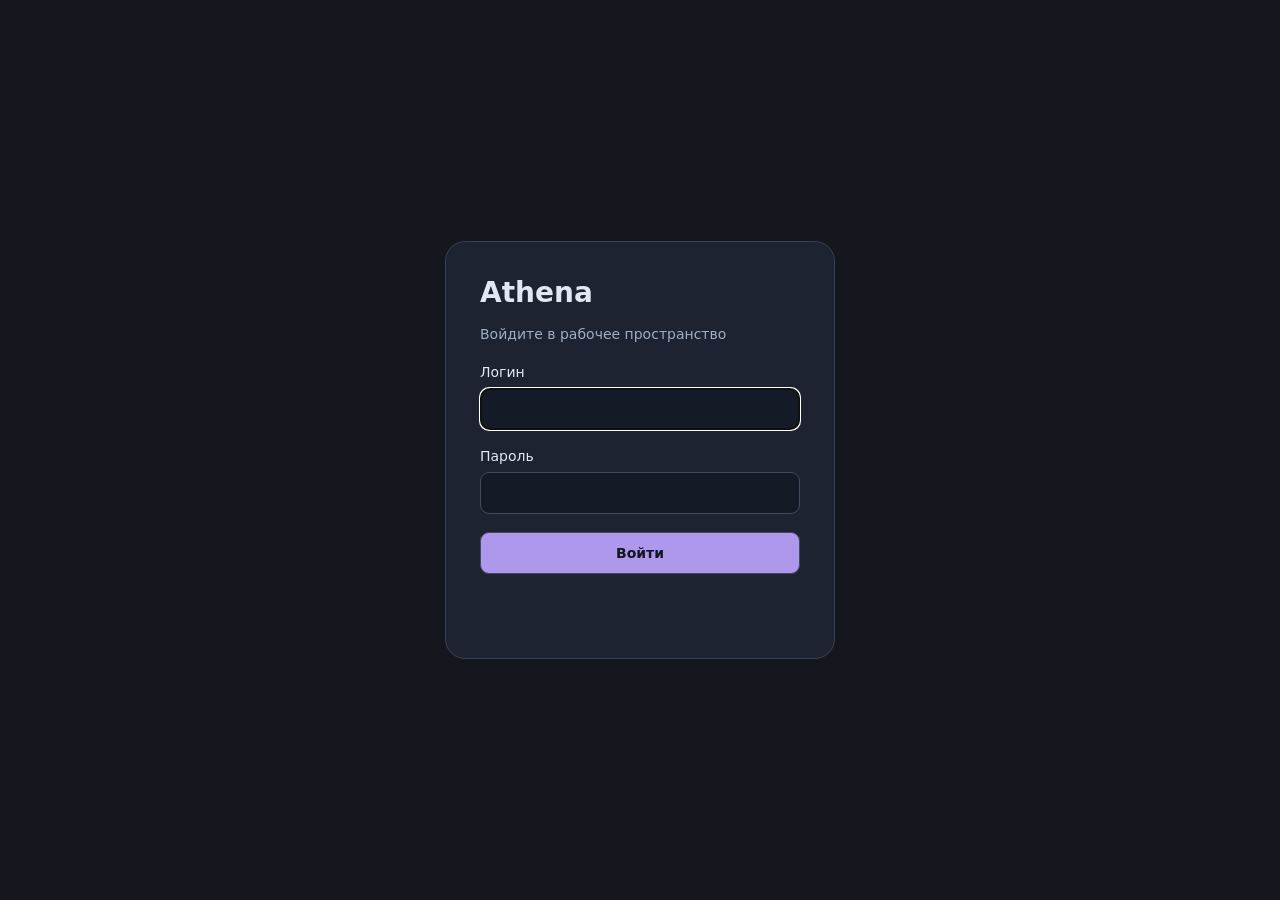
<file: web/login.html>
<!doctype html><html lang="ru"><head><meta charset="utf-8"><meta name="viewport" content="width=device-width,initial-scale=1"><meta name="athena-token" content="__ATHENA_TOKEN__"><title>Athena · Вход</title><style>
*{box-sizing:border-box}body{margin:0;min-height:100vh;display:grid;place-items:center;background:#14171e;color:#e2e8f3;font:14px system-ui}main{width:min(390px,92vw);padding:34px;border:1px solid #394052;border-radius:20px;background:#1d2330}h1{font-size:28px;margin:0 0 8px}p{color:#9faec5;line-height:1.7}label{display:grid;gap:8px;margin:18px 0}input,button{padding:12px;border-radius:9px;border:1px solid #414b60;font:inherit}input{background:#141b26;color:#e2e8f3}button{width:100%;background:#ae98ec;color:#141621;cursor:pointer;font-weight:600}#status{min-height:22px;color:#e3b4b4}</style></head><body><main><h1>Athena</h1><p>Войдите в рабочее пространство</p><form><label>Логин<input name="login" autocomplete="username" required autofocus maxlength="64"></label><label>Пароль<input name="password" type="password" autocomplete="current-password" required maxlength="256"></label><button>Войти</button><p id="status" role="status"></p></form></main><script>
document.querySelector('form').onsubmit=async e=>{e.preventDefault();const b=e.target.querySelector('button');b.disabled=true;try{const response=await fetch('/api/auth/login',{method:'POST',headers:{'Content-Type':'application/json','X-Athena-Token':document.querySelector('meta[name=athena-token]').content},body:JSON.stringify(Object.fromEntries(new FormData(e.target)))});const data=await response.json();if(!response.ok)throw Error(data.error);location.replace('/');}catch(error){document.querySelector('#status').textContent=error.message;}finally{b.disabled=false;}};
</script></body></html>
</file>
